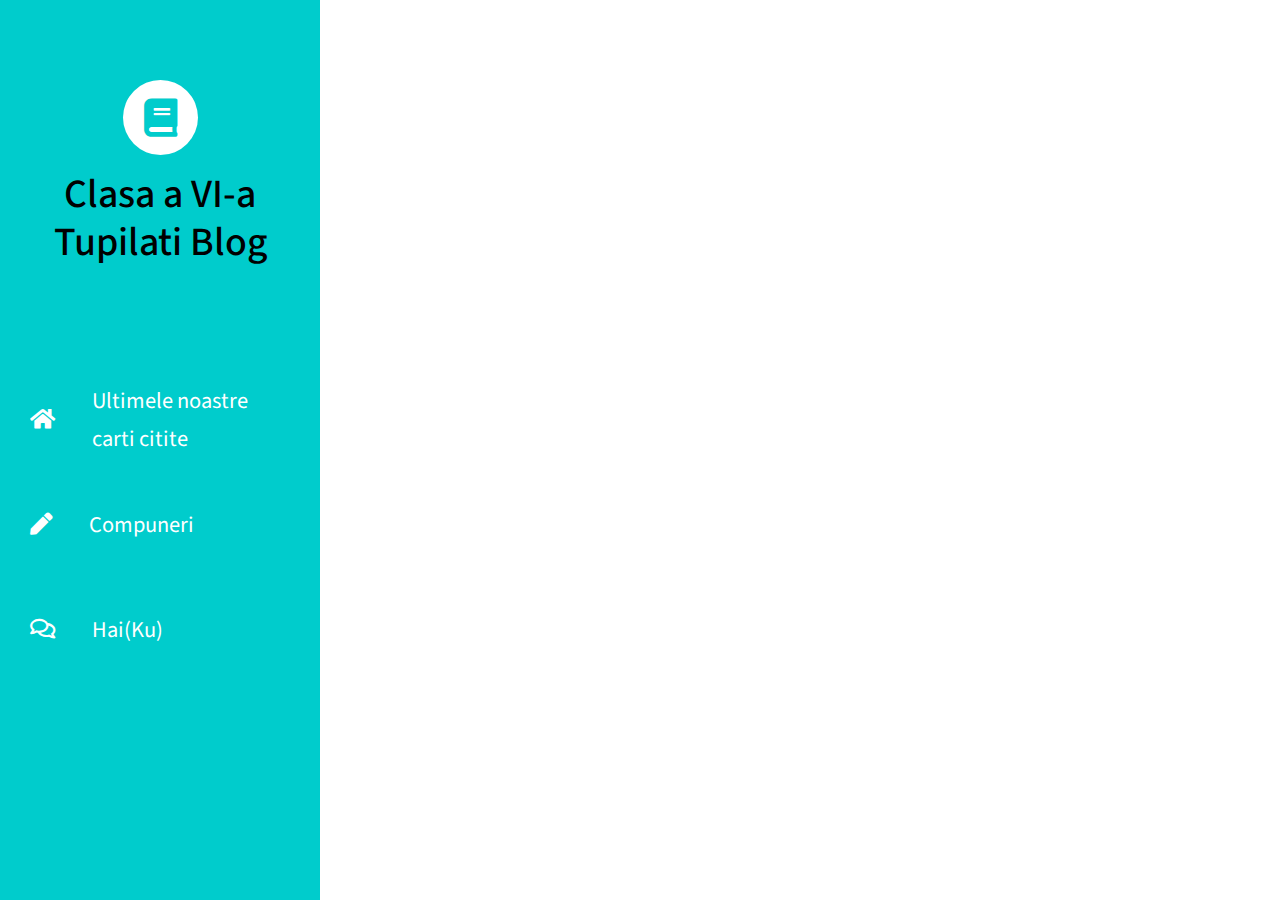
<file: about.html>
<!DOCTYPE html>
<html lang="en">
<head>
	<meta charset="UTF-8">
	<meta name="viewport" content="width=device-width, initial-scale=1.0">
	<title>Clasa a VI-a Tupilati Blog</title>
	<link rel="stylesheet" href="fontawesome/css/all.min.css"> <!-- https://fontawesome.com/ -->
	<link href="https://fonts.googleapis.com/css2?family=Source+Sans+Pro&display=swap" rel="stylesheet"> <!-- https://fonts.google.com/ -->
    <link href="css/bootstrap.min.css" rel="stylesheet">
    <link href="css/templatemo-xtra-blog.css" rel="stylesheet">
<!--
    
TemplateMo 553 Xtra Blog

https://templatemo.com/tm-553-xtra-blog

-->
</head>
<body>
	<header class="tm-header" id="tm-header">
        <div class="tm-header-wrapper">
            <button class="navbar-toggler" type="button" aria-label="Toggle navigation">
                <i class="fas fa-bars"></i>
            </button>
            <div class="tm-site-header">
                <div class="mb-3 mx-auto tm-site-logo"><i class="fas fa-book fa-2x"></i></div>            
                <h1 class="text-center">Clasa a VI-a Tupilati Blog</h1>
            </div>
            <nav class="tm-nav" id="tm-nav">            
                <ul>
                    <li class="tm-nav-item"><a href="index.html" class="tm-nav-link">
                        <i class="fas fa-home"></i>
                        Ultimele noastre carti citite
                    </a></li>
                    <li class="tm-nav-item"><a href="post.html" class="tm-nav-link">
                        <i class="fas fa-pen"></i>
                        Compuneri
                
                    </a></li>
                    <li class="tm-nav-item"><a href="contact.html" class="tm-nav-link">
                        <i class="far fa-comments"></i>
                        Hai(Ku)
                    </a></li>
                </ul>
            </nav>
            <div class="tm-mb-65">
            </div>
            <p class="tm-mb-80 pr-5 text-white">
            </p>
        </div>
    </header>
    <div class="container-fluid">
        <main class="tm-main">               
            </footer>
        </main>
    </div>
    <script src="js/jquery.min.js"></script>
    <script src="js/templatemo-script.js"></script>
</body>
</html>
</file>
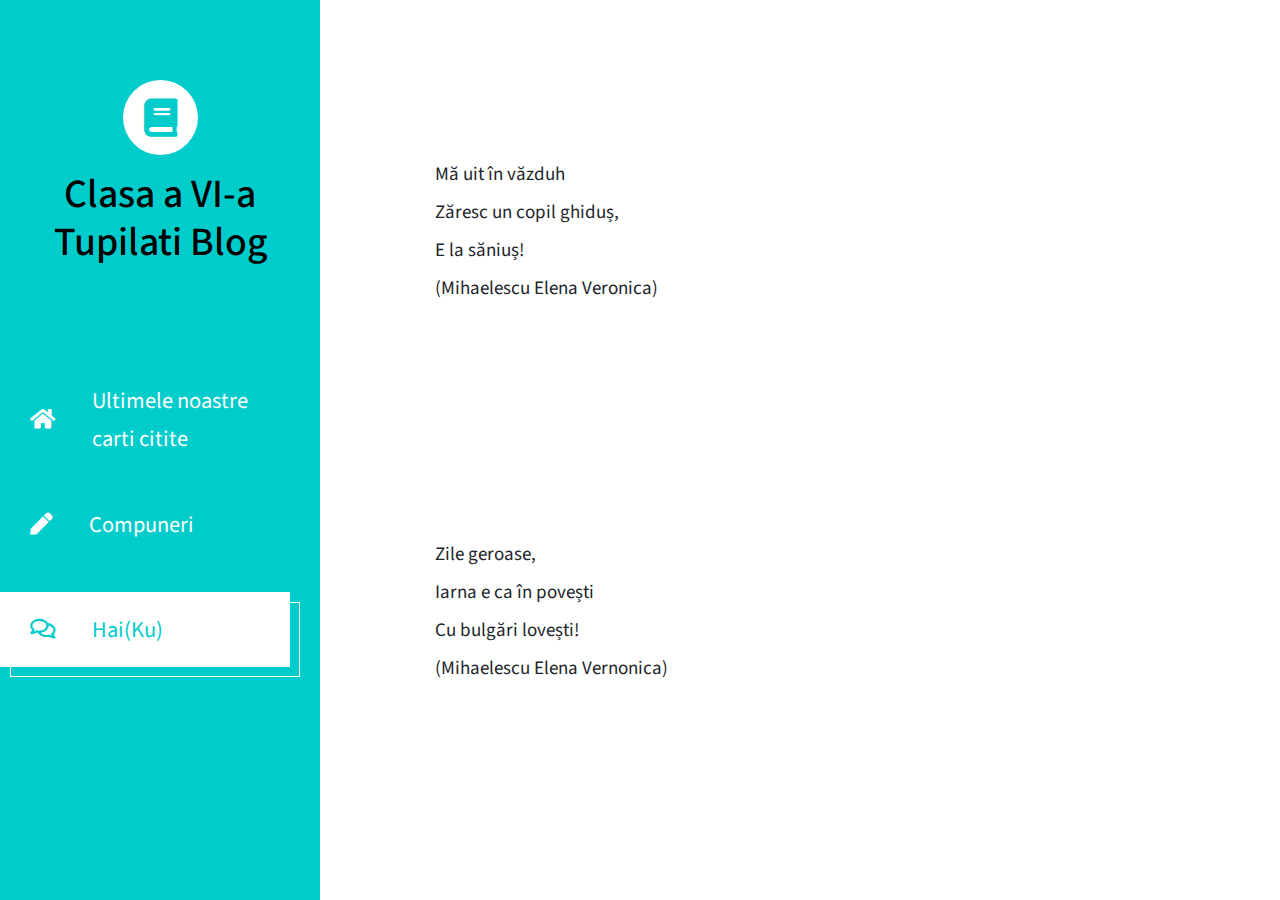
<file: contact.html>
<!DOCTYPE html>
<html lang="en">
<head>
	<meta charset="UTF-8">
	<meta name="viewport" content="width=device-width, initial-scale=1.0">
	<title>Clasa a VI-a Tupilati Blog</title>
	<link rel="stylesheet" href="fontawesome/css/all.min.css"> <!-- https://fontawesome.com/ -->
	<link href="https://fonts.googleapis.com/css2?family=Source+Sans+Pro&display=swap" rel="stylesheet"> <!-- https://fonts.google.com/ -->
    <link href="css/bootstrap.min.css" rel="stylesheet">
    <link href="css/templatemo-xtra-blog.css" rel="stylesheet">
<!--
    
Hai ku

https://templatemo.com/tm-553-xtra-blog

-->
</head>
<body>
	<header class="tm-header" id="tm-header">
        <div class="tm-header-wrapper">
            <button class="navbar-toggler" type="button" aria-label="Toggle navigation">
                <i class="fas fa-bars"></i>
            </button>
            <div class="tm-site-header">
                <div class="mb-3 mx-auto tm-site-logo"><i class="fas fa-book fa-2x"></i></div>            
                <h1 class="text-center">Clasa a VI-a Tupilati Blog</h1>
            </div>
            <nav class="tm-nav" id="tm-nav">            
                <ul>
                    <li class="tm-nav-item"><a href="index.html" class="tm-nav-link">
                        <i class="fas fa-home"></i>
                        Ultimele noastre carti citite
                    </a></li>
                    <li class="tm-nav-item"><a href="post.html" class="tm-nav-link">
                        <i class="fas fa-pen"></i>
                        Compuneri
              
                    </a></li>
                    <li class="tm-nav-item active"><a href="contact.html" class="tm-nav-link">
                        <i class="far fa-comments"></i>
                        Hai(Ku)
                    </a></li>
                </ul>
            </nav>
            <div class="tm-mb-65">
            </div>
            <p class="tm-mb-80 pr-5 text-white">
            </p>
        </div>
    </header>
    <div class="container-fluid">
        <main class="tm-main">
            <br><br>

            Mă uit în văzduh<br> 
            Zăresc un copil ghiduș,<br>
            E la săniuș!<br>(Mihaelescu Elena Veronica)<br>


<br>
<br>
<br>
<br>
<br><br>



Zile geroase,<br>
Iarna e ca în povești<br>
Cu bulgări lovești!<br>(Mihaelescu Elena Vernonica)<br>
<br>
<br>
<br><br>

            
            </footer>
        </main>
    </div>
    <script src="js/jquery.min.js"></script>
    <script src="js/templatemo-script.js"></script>
</body>
</html>
</file>
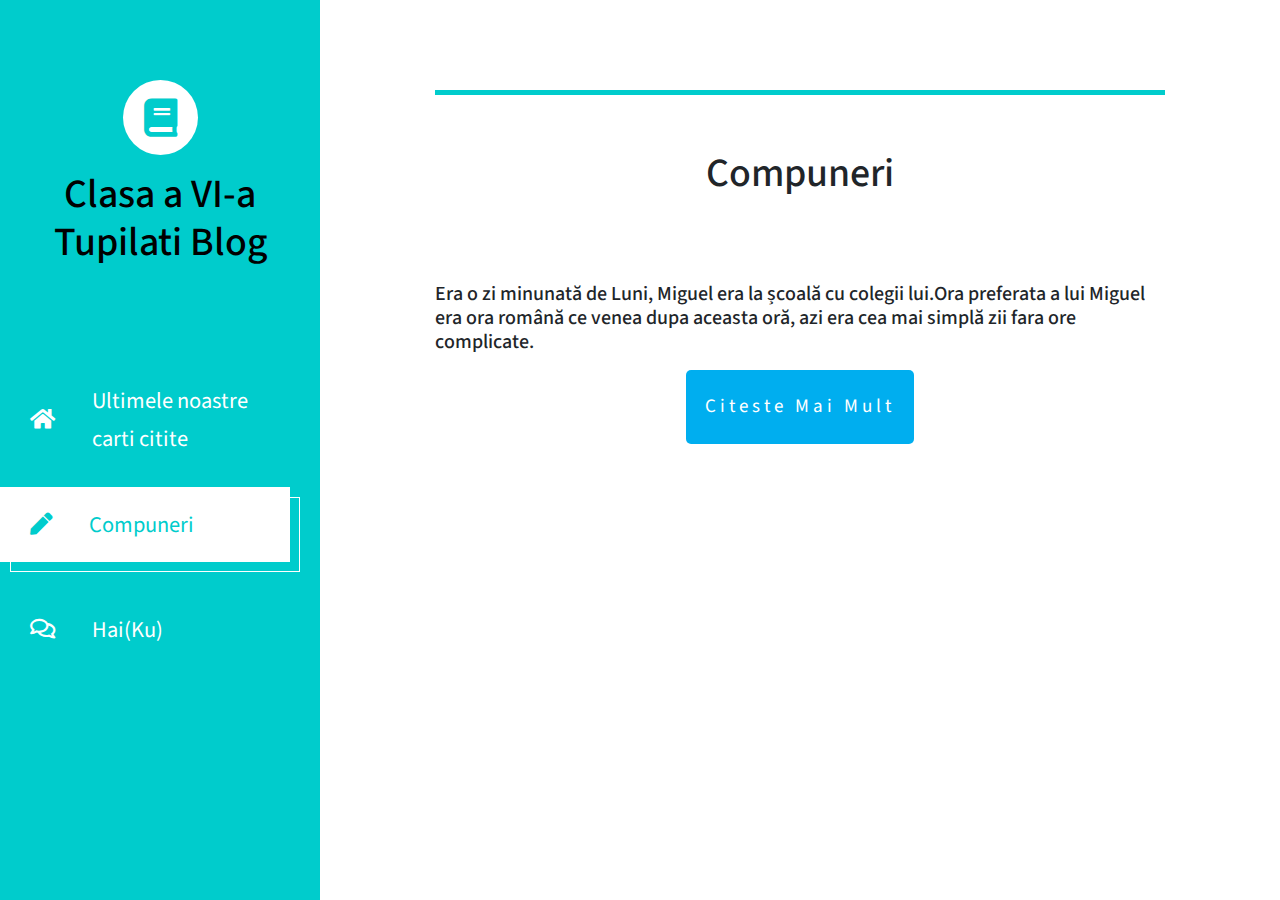
<file: post.html>
<!DOCTYPE html>
<html lang="en">
<head>
	<meta charset="UTF-8">
	<meta name="viewport" content="width=device-width, initial-scale=1.0">
	<title>Clasa a VI-a Tupilati Blog</title>
	<link rel="stylesheet" href="fontawesome/css/all.min.css"> <!-- https://fontawesome.com/ -->
	<link href="https://fonts.googleapis.com/css2?family=Source+Sans+Pro&display=swap" rel="stylesheet"> <!-- https://fonts.google.com/ -->
    <link href="css/bootstrap.min.css" rel="stylesheet">
    <link href="css/templatemo-xtra-blog.css" rel="stylesheet">
<!--
    
TemplateMo 553 Xtra Blog

https://templatemo.com/tm-553-xtra-blog

-->
</head>
<body>
	<header class="tm-header" id="tm-header">
        <div class="tm-header-wrapper">
            <button class="navbar-toggler" type="button" aria-label="Toggle navigation">
                <i class="fas fa-bars"></i>
            </button>
            <div class="tm-site-header">
                <div class="mb-3 mx-auto tm-site-logo"><i class="fas fa-book fa-2x"></i></div>            
                <h1 class="text-center">Clasa a VI-a Tupilati Blog</h1>
            </div>
            <nav class="tm-nav" id="tm-nav">            
                <ul>
                    <li class="tm-nav-item"><a href="index.html" class="tm-nav-link">
                        <i class="fas fa-home"></i>
                        Ultimele noastre carti citite
                    </a></li>
                    <li class="tm-nav-item active"><a href="post.html" class="tm-nav-link">
                        <i class="fas fa-pen"></i>
                        Compuneri
                    
                    </a></li>
                    <li class="tm-nav-item"><a href="contact.html" class="tm-nav-link">
                        <i class="far fa-comments"></i>
                        Hai(Ku)
                    </a></li>
                </ul>
            </nav>
            <div class="tm-mb-65">
            </div>
        </div>
    </header>
    <div class="container-fluid">
        <main class="tm-main">
            <!-- Search form -->
            <div class="row tm-row">
                <div class="col-12">        
                        </button>                                
                    </form>
                </div>                
            </div>            
            <div class="row tm-row">
                <div class="col-12">
                    <hr class="tm-hr-primary tm-mb-55">
                    <!-- Text -->
                    <h1 style="text-align:center;">Compuneri</h1>
                    <br><br>
                    <meta name="viewport" content="width=device-width, initial-scale=1">
<style>
.loader1 {
position: inherit;
top:inherit;
left: 0;
  right:0;
 text-align: center;
  z-index: 1;
  width: 50px;
  height: 50px;
 margin: auto;
}

.loader1:before {
  content: '';
  display: block;
  padding-top: 200%;
}

.circular1{
  -webkit-animation: rotate 2s linear infinite;
  animation: rotate 2s linear infinite;
  height: 100%;
  -webkit-transform-origin: center center;
  -ms-transform-origin: center center;
  transform-origin: center center;
  width: 100%;
  position: inherit;
  top: 0;
  bottom: 0;
  left: 0;
  right: 0;
  margin: auto;
}

.path1{
  stroke-dasharray: 1, 200;
  stroke-dashoffset: 0;
  -webkit-animation: dash 1.5s ease-in-out infinite, color 6s ease-in-out infinite;
  animation: dash 1.5s ease-in-out infinite, color 6s ease-in-out infinite;
  stroke-linecap: round;
}
 @-webkit-keyframes 
rotate {  100% {
 -webkit-transform: rotate(360deg);
 transform: rotate(360deg);
}
}
 @keyframes 
rotate {  100% {
 -webkit-transform: rotate(360deg);
 transform: rotate(360deg);
}
}
@-webkit-keyframes 
dash {  0% {
 stroke-dasharray: 1, 200;
 stroke-dashoffset: 0;
}
 50% {
 stroke-dasharray: 89, 200;
 stroke-dashoffset: -35;
}
 100% {
 stroke-dasharray: 89, 200;
 stroke-dashoffset: -124;
}
}
@keyframes 
dash {  0% {
 stroke-dasharray: 1, 200;
 stroke-dashoffset: 0;
}
 50% {
 stroke-dasharray: 89, 200;
 stroke-dashoffset: -35;
}
 100% {
 stroke-dasharray: 89, 200;
 stroke-dashoffset: -124;
}
}
@-webkit-keyframes 
color {  100%, 0% {
 stroke: #d62d20;
}
 40% {
 stroke: #0057e7;
}
 66% {
 stroke: #008744;
}
 80%, 90% {
 stroke: #ffa700;
}
}
@keyframes 
color {  100%, 0% {
 stroke: #d62d20;
}
 40% {
 stroke: #0057e7;
}
 66% {
 stroke: #008744;
}
 80%, 90% {
 stroke: #ffa700;
}


.myDiv1 {
  display: none; 

}
  </style> 

  <style>
.loadmorex {
 position: absolute;
left: 0;
  right:0;
  text-align: center;
  z-index: 1;
   margin: auto;
 color: #fff !important;
letter-spacing:04px;
text-decoration: none;
background: #00aeef;
padding: 18px;
width:30%;
border-radius: 5px;
display: inline-block;
border: none;
transition: all 0.4s ease 0s;
}

.loadmorex:hover {
background: #434343;
letter-spacing: 1px;
-webkit-box-shadow: 0px 5px 40px -10px rgba(0,0,0,0.57);
-moz-box-shadow: 0px 5px 40px -10px rgba(0,0,0,0.57);
box-shadow: 5px 40px -10px rgba(0,0,0,0.57);
transition: all 0.4s ease 0s;
}
</style>

<!-- loader 2 -->

</head>

<h5>Era o zi minunată de Luni, Miguel era la școală cu colegii lui.Ora preferata a lui Miguel era ora română ce venea dupa aceasta oră, azi era cea mai simplă zii fara ore complicate.</h5><h5><b></b></p> 
<h3> </h3> 


<!--For Loading Part 1-->
<div id="loader1" class="loader1" style="display:none;" > 
<svg class="circular1" viewBox="25 25 50 50">
    <circle class="path1" cx="50" cy="50" r="20" fill="none" stroke-width="2" stroke-miterlimit="10"/>
   </svg><strong>Se incarca..</strong></div>
<div style="display:none;" id="myDiv1" class="animate-bottom">

<h5>Ora de română a început, însă pe la jumătatea orei un fulger a lovit școala un sunet puternic s-a auzit si o lumină albă a apărut in fața tututor copiilor.Dupa cam două zeci de minute toți copii s-au trezit într-un alt tăram.<h5>
<h5>-Unde suntem?Ce s-a întamplat?intreaba Miguel speriat.<h5>
<h5>-Nu știu, cred că după ce fulgerul a lovit școala ne-am trezit aici.spune Alex cel mai bun prieten al lui Miguel.<h5>
<h5>-Eu știu unde suntem, suntem în lumea zeiilor și a zeiițelor, mi-a povestit odată bunica despre acest loc.<h5>
<h5>După ceva timp de gândire profesoara de romană apare în fata elevilor și le spune:<h5>
<h5>-Copii trebuie sa gasiți calea de ieșire din acest loc, eu cu ceiilalți profesori vă așteptăm la ieșire, succes!
<h5>-Fiți atenți trebuie sa fim mai uniți ca niciodată alt fel vom rămâne blocați aici pe veci, cred că trebuie să luăm potecile pe rând până vom gasii poteca corectă.<h5>
<h5>Iar copii au plecat la drum și au trecut prin multe peripeții până cand...Minotaurul care era la pagina unde rămăseseră copii înainte ca fulgerul să lovescă școala.Minotaurul, părea pașnic iar acesta s-a apropiat de copii și le-a spus:<h5>
<h5>-Copii, trebuie să urmați drumul din pietriș, apoi trebuie să găsiți intrarea în peștera meselor.<h5>
<h5>-Mulțumim domnule minotaur, însă am o întrebare:<h5>
<h5>-Mereu am fost curios dacă legenda aceea chiar exista.<h5>
<h5>-Normal că există, dacă nu ar fii existat nu s-ar mai fii povestit.Acum fie vorba intre noi, băiatul acela Tezeu chiar este super puternic, am impresia că este și el aici.Luați praful acesta magic pe care trebuie să-l lăsati de la intrarea tunelului până la ieșire.<h5></h5>
<h5>-La revedere domnule Minotaur!<h5>
<h5>Copii au continuat să urmărească drumul din pietre pâna la intrarea în pesteră.<h5>
<h5>-Uitați, cred că acolo este intrarea, haideți!<h5>
<h5>ceștia au intrat în peștera meselor,  însă acolo fiecarare elev își vedea banca lui și istoricul prin care ea a tercut.Aceștia au scos praful magic de la Minotaur și au continuat să meargă, însă peștera nu mai avea sfârșit până când Alex spune:<h5>  
<H5>-Uitați băieți, praful magic sclipește!<h5>
<h5>-Cred că este un indiciu cum să ieșim din această peștera.<h5>
<h5>Praful magic s-a așezat pe perete și-a scris:Trebuie să vă întoarceți iar după ce ați ajuns înapoi fiecare la banca lui trebuie să rostiți:Hocus pocus abra cadabra ieșire, toți în același timp.<h5>
<h5>Copii s-au întors la băncile lor, au rostit formula magică și au apărut în mijlocul unui lan de porumb.<h5>
<h5>-Cred că este un lan de porumb!zice Miguel<h5>
<h5>-Eu cred că este un labirint!spune Alex<h5>
<h5>-Orice ar fii trebuie să ieșim de aici.<h5>
<h5>-Stați!Vă mai amintiți ce a spus Minotaurul?<h5>
<h5>-Da, a spus să lăsăm praful magic în urma noastră, dar am ieșit din labirint.<h5>
<h5>-Nu asta.A spus ca s-ar putea să fie si Tezeu aici, deci eu cred că în acest lan de porumb trebuie să-l găsim pe Tezeu.<h5>
<h5>Iar asta au și făcut s-au plimbat în jur de o oră în labirint fără să găsească nimic.<h5>
<h5>-E incredibil așa ceva, eu cred că ne învârtim în cerc.<h5>
<h5>-Uitați!Ieșire acolo!<h5>
<h5>Au fugit spre ieșire însă au fost capturați de marele rege pe nume Ionel Popescu, copilașul acela obraznic în lumea aceasta era un mare rege.<h5>
<h5>-Cine ești și ce vrei?spun toți colegii lui Miguel în cor.<h5>
<h5>-Ha ha ha, mai țineți minte când râdeați de obrăzniciile mele?Acum a venit timpul să mă răzbun pe voi și să râd eu de voi acum.<h5>
<h5>Ionel Popescu a închis copii într-un labirint unde va sta cu ei și se va răzbuna.Trecuseră deja o săptămană de când copii au fost închiși în labirint iar aceștia credeau că nu vor mai ieși nicodată din labirint, până când...se aud niște pași, era Tezeu care a venit în labirint să salveze copii.Ion Popescu s-a luptat cu Tezeu însă acesta a fost învins, iar copii au scăpat.<h5>
<h5>-Mulțumim Tezeu că ne-ai salvat, cred că rămâneam acolo pe veci.<h5>
<h5>-Nu aveți pentru ce, uitați aici o pălărie pe care v-a trebuii să o puneți la locul potrivit pentru a deschide ușa secretă, acum trebuie să urmați drumul făcut din lemn.<h5>
<h5>Copii și-au continuat aventura urmând drumul de lemn, și ajungând la ușa secretă.<h5>
<h5>-Uitați, cred că asta e ușa de care ne povestea Tezeu.<h5>
<h5>-Da, dar cum ajungem acolo sus pentru a pune pălăria la locul potrivit?<h5>
<h5>-Cred că putem cere ajutorul omului care stă aici la căsuța din dreapta.<h5>
<h5>În acea căsuță din dreapta locuia Hades împreună cu dragonul lui fermecat.Copii au bătut la ușă iar Hades le-a răspuns.<h5>
<h5>-Salut, cu ce vă pot ajuta?<h5>
<h5>-Hades?Tu ești?<h5>
<h5>-Da, de ce?<h5>
<h5>-Nu contează asta acum, avem ne voie de ajutor pentru a ajunge la acea manetă de sus.Nu ne poți ajuta tu cu dragonul tău?<h5>
<h5>-Sigur, doar să imi dați cheia.<h5>
<h5>Hades s-a urcat sus cu dragonul, a pus pălăria iar ușa s-a deschis.<h5>
<h5>-Mulțumim Hades, ești un erou!<h5>
<h5>-Mulțumesc, uitați aici aveți un hanorac care vă va ajuta la urmatorul obstacol.<h5>
<h5>-Mulțumim mult, la revedere Hades!<h5>
<h5>-La revedere Băieți!<h5>
<h5>Copii și-au continuat drumul urmând mai departe drumul făcut din lemn până când au ajuns la o bifurcație.<h5>
<h5>-Iar acum?Pe unde o luăm?Stanga sau dreapta?<h5>
<h5>-Pai avem de ales dintre un câmp sau un oraș, având în vedere ce a fost pană acum, nu cred că ar trebuii să o luam prin oraș pentru că ar fii prea simplu și probabil ar fii o capcană, deci eu zic să o luam prin câmp.<h5>
<h5>-Și eu spun la fel.<h5>
<h5>Au decis să meargă prin câmp și pe acolo au luat-o.Dupa ceva vreme zăresc în depărtare trei prieteni care căutau ceva.Erau Vasile, Tudorel și Adam care căutau un hanorac.<h5>
<h5>-Căutați ceva?întreabă Miguel<h5>
<h5>-Da, Vasile și-a pierdut hanoracul.<h5>
<h5>-Nu este acest hanorac de la noi din mână?<h5>
<h5>-Da acesta este, dar unde l-ati găsit?<h5>
<h5>-Nu conteaza asta acum, aveți ceva pentru noi?<h5>
<h5>-Da, avem această foaie însă nu o citiți până nu ajungeți în orașul acela de care ați trecut.<h5>
<h5>-Mulțumim mult, la revedere!<h5>
<h5>-La revedere!<h5>
<h5>Miguel și colegii lui au plecat înapoi spre oraș iar când au ajuns acolo au deschis foaia pe care scria:Trebuie să o gasiți pe Ana Blandiana care se ascunde în vila cu iederă, succes.Copii s-au grăbit repede la vila cu iederă în care au intrat și au ajuns la Ana Blandiana.<h5>
<h5>-Bună ziua Ana Blandiana, ce faceți?<h5>
<h5>-Uite scriam o poezie, dar voi cu ce gânduri pe la mine.<h5>
<h5>-Pai noi încercăm să ieșim din această lume și am ajuns aici la dumneavoastră.<h5>
<h5>-Uitați copii drăgălași aveți aici acestă poezie care trebuie să ajungă intactă la profesori iar după veți putea ieși din această lume.<h5>
<h5>-Mulțumim mult, dacă nu vă supărați nu putem să dormim aici în seara asta pentru că afara s-a întunecat.<h5>
<h5>-Sigur, haideți să vă prezint camerele.<h5>
<h5>Dupa ce Ana Blandiana le-a prezentat camerele aceștia au adormit și s-au trezit dimineață la prima oră pentru a continua aventura, și-au luat rămas bun de la Ana Blandiana și-au plecat către profesori.Când au ajuns acolo doamna de română a făcut un pas în fată a cerut poezia de la Miguel și a bătut din palme.<h5>
<h5>Cu toți s-au trezit în curtea școlii și au mers acasă.Următoare zii la școală doamna directoare a dispărut, nici în următoarele zile nu a apărut pe la școală însă Miguel și Alex aveau un plan.<h5>
<h5>-Trebuie să o găsim altfel școala asta v-a ajunge abandonată.<h5>
<h5>-Da, și eu sunt de aceiaș părere, cred ca ar trebuii sa mergem la ea acasă și să o căutăm.<h5>
<h5>Aceștia au mers la ea acasă însă nici acolo nu au găsit-o.Ei s-au gândit că poate și ea a intrat în lumea zeiilor și a zeițelor și a rămas blocată la una dintre ghicitori.Alex și Miguel au căutat cum pot intra înapoi în lumea zeilor și a zeițelor.<h5>
<h5>Aceștia au gasit metoda potrivită pentru a intra în lume, iar ei au gasit-o pe doamna director la ușa secretă.Alex și Miguel au reluat din nou traseul reușind să o scoată și pe doamna director de acolo.De atunci Miguel este considerat un erou și noul director al școlii.<h4>(Compunere de Alex Tuvichi)</h5><h5><h4></b></p>
<p> </p>
<br>

Într-o zi când am început să citesc o carte în livadă mea din gradina mă gândeam cum ar fi să 
intalnesc pe domnu substantiv săi pe regina adjectiv sau pe prinți numeral și complement până când am adormit
In vis chiar așa sa întâmplat am ajuns într-un loc foarte frumos și liniștit și dintr-o dată langa mine
apare un domn foarte înalt și foarte batran care sa prezentat contele substantiv  care fără să-mi 
spună nimic mă luat în mașina lui ( era o mașină  făcută din litere) și mă adus la un palat făcut din 
litere unde stătea regina adjectiv și la prințul și prințesa numeral și complement unde au vrut să mă 
omoare doar că poate asi fost omorâtă daca nu mă trezea mama cu țipătul ei de Alexandra hai la masa 
<h5>(Compunere de Zaharia Paraschieva)</h5>


</div>
 <button class="loadmorex" id="hideme" onclick="myFunction()" type="button">Citeste Mai Mult</button>

<!--TIP : CHECK ALL ID NAME MATCH-->
<!-- By Suntrident.com-->

<br><br><br><br><br><br>


<script>
var myVar;

function myFunction() {
 // on button click below line displays loader :
 document.getElementById("loader1").style.display = "block";
 
 // on button click below line hides button:
        document.getElementById("hideme").style.display = "none";
        
// set on-timeout display content in below line:
  myVar = setTimeout(showPage, 2000);
}

function showPage() {
  document.getElementById("loader1").style.display = "none";
    document.getElementById("myDiv1").style.display = "block";
      
}
</script>
<!-- By Suntrident.com-->

</body>
</html>
                    </script>
                    


    <script src="js/jquery.min.js"></script>
    <script src="js/templatemo-script.js"></script>
</body>
</html>
</file>
<file: css/templatemo-xtra-blog.css>
/*
TemplateMo 553 Xtra Blog
https://templatemo.com/tm-553-xtra-blog
*/

html { overflow-x: hidden; }

body {
    margin: 0;
    padding: 0;
    font-family: 'Source Sans Pro', sans-serif;
    font-size: 19px;
    line-height: 2em;
    overflow-x: hidden;
}

p, span { color: #999; }
hr { 
    border-top-color: #CCC; 
    margin-top: 10px;
    margin-bottom: 10px;
}
.form-control::-webkit-input-placeholder { color: #999; }  
.form-control:-ms-input-placeholder { color: #999; }  
.form-control::placeholder { color: #999; }

.tm-header {
    background-color: #0CC;
    color: rgb(0, 0, 0);
    
    position: fixed;
    top: 0;
    left: 0;
    bottom: 0;
    z-index: 100;
    width: 400px;
    overflow-y: visible;     
}

.tm-header-wrapper {
    overflow-y: scroll;
    scrollbar-width: none;
    -ms-overflow-style: none;
    padding: 30px;
    width: 100%;
    height: 100%; 
}

.tm-header-wrapper::-webkit-scrollbar {
    width: 0;
    height: 0;
}

.tm-site-header {
    margin-top: 50px;
    margin-bottom: 115px;
}

.tm-site-logo {
    width: 75px;
    height: 75px;
    border-radius: 50%;
    background-color: white;    
    display: flex;
    align-items: center;
    justify-content: center;
}

.tm-site-logo i { color: #0CC; }

.tm-main {
    margin-left: 400px;
    padding: 80px 100px 25px;
}

.tm-post { max-width: 470px; }

.tm-row {
    max-width: 980px;
    justify-content: space-between;
}

.tm-nav { margin-bottom: 100px; }

.tm-nav-item {
    list-style: none;
    margin-bottom: 30px;
}

.tm-nav-link {
    color: white;
    background-color: transparent;
    height: 75px;
    width: 100%;
    max-width: 300px;    
    display: flex;
    align-items: center;
    font-size: 1.4rem;
    padding: 30px;
}

.tm-nav-item:hover .tm-nav-link,
.tm-nav-item.active .tm-nav-link
 {
    color: #0CC;
    background-color: white;
    text-decoration: none;
}

.tm-nav ul { position: relative; }

.tm-nav-item:hover:after,
.tm-nav-item.active:after {
    content: '';
    width: 100%;
    max-width: 300px;    
    height: 75px;
    display: block;
    border: 1px solid white;
    margin-left: 10px;
    margin-top: -65px;
    position: absolute;
    z-index: -1000;
}

.tm-nav-link i { margin-right: 37px; }

ul { 
    margin: 0; 
    padding: 0;
}

.tm-nav { margin-left: -30px; }

.tm-social-link {
    display: inline-block;
    background-color: white;    
    font-size: 1.4rem;
    width: 50px;
    height: 50px;
    text-align: center;
    padding-top: 8px; 
    margin-right: 15px;   
    margin-bottom: 15px;
}

.tm-social-icon { 
    color: #0CC;    
    transition: all 0.3s ease;
}

.tm-social-link:hover .tm-social-icon.fa-facebook { color: #3b5998; }
.tm-social-link:hover .tm-social-icon.fa-twitter { color: #00acee; }
.tm-social-link:hover .tm-social-icon.fa-instagram { color: #3f729b; }
.tm-social-link:hover .tm-social-icon.fa-linkedin { color: #0e76a8; }
.navbar-toggler { display: none; }

.tm-search-form {
    display: flex;
    align-items: center;
    justify-content: flex-end;
}

.form-inline .form-control.tm-search-input {
    display: block;
    height: 60px;
    width: 480px;
    margin-right: 30px;
    border-radius: 0;
    border-color: #0CC;
    font-size: 1.2rem;
}

.tm-search-button {
    width: 60px;
    height: 60px;
    border: none;
    background-color: #0CC;
    transition: all 0.3s ease;
}

.tm-search-button:hover { background-color: #09b6b6; }

.tm-search-icon {
    color: white;
    font-size: 1.3rem;
}

.tm-post-link {
    display: block;
    position: relative;
	cursor: pointer;
}

.tm-post-link-inner {
    overflow: hidden;
    background: #3085a3;
}

.tm-post-link img {
    position: relative;
	display: block;
	min-height: 100%;
	max-width: 100%;
	opacity: 0.8;
}

.effect-lily img {
	max-width: none;
	width: -webkit-calc(100% + 50px);
	width: calc(100% + 50px);
	opacity: 0.7;
	-webkit-transition: opacity 0.35s, -webkit-transform 0.35s;
	transition: opacity 0.35s, transform 0.35s;
	-webkit-transform: translate3d(-40px,0, 0);
	transform: translate3d(-40px,0,0);
}

.effect-lily:hover img { opacity: 1; }

.effect-lily:hover img {
    -webkit-transform: translate3d(0,0,0);
	transform: translate3d(0,0,0);
}

.tm-post { margin-bottom: 75px; }

.tm-new-badge {
    top: 25px;
    right: -10px;
    background-color: #0CC;
    color: white;
    padding: 5px 20px;
}

.tm-post-title {
    font-size: 1.7rem;
    transition: all 0.3s ease;
}

.tm-h3 {
    font-size: 1.3rem;
    color: #999;
}

.tm-post-link:hover .tm-post-title { color: #0CC; }

.tm-btn {
    display: inline-block;
    border-radius: 5px;
    font-size: 1.3rem;
    transition: all 0.3s ease;
}

.tm-btn-primary {    
    background-color: #0CC;
    color: white;  
    padding: 8px 43px;
    border: none;
}

.tm-btn-small { padding: 8px 33px; }

.tm-btn-primary:hover {
    background-color: #09b6b6;
    color: white;
}

.tm-paging-nav ul li {
    list-style: none;
    display: inline-block;
    margin-right: 10px;
}

.tm-paging-nav ul li:last-child { margin-right: 0; }

.tm-paging-link {
    background-color: #F0F0F0;
    color: #999;
    width: 50px;
    height: 50px;
    display: flex;
    align-items: center;
    justify-content: center;    
}

.tm-paging-item .tm-paging-link:hover,
.tm-paging-item.active .tm-paging-link {
    background-color: #0CC;
    color: white;
}

.tm-btn.disabled {
    background-color: #F0F0F0;
    color: #999;
    cursor: not-allowed;
}

.tm-external-link { color: #0CC; }
.tm-external-link:hover { color: #09b6b6; }

.tm-paging-wrapper {
    display: flex;
    justify-content: flex-end;
    align-items: center;
}

.tm-prev-next-wrapper,
.tm-paging-wrapper {
    flex: 0 0 50%;
    max-width: 50%;
    padding-left: 15px;
    padding-right: 15px;
}

.tm-copyright { text-align: right; }

/* Single Post page */
hr.tm-hr-primary { border-top: 5px solid #0CC; }

video {
    width: 100%;
    height: auto;
}

.tm-comment {
    display: flex;
    align-items: flex-start;
}

.tm-comment-figure {
    margin-top: 10px;
    margin-right: 30px;
}

.tm-comment-reply { padding-left: 37px; }

.form-control {
    height: 45px;
    border-color: #0CC;
    border-radius: 0;
}

.tm-comment-form { max-width: 360px; }
.tm-category-list { list-style-type: none; }
figure { margin: 0; }
figcaption { line-height: 1.4; }

.tm-post-full { max-width: 600px; }

.tm-post-sidebar {
    max-width: 280px;
    margin-left: auto;
    margin-right: 0;
}

.tm-pt-20 { padding-top: 20px; }
.tm-pt-30 { padding-top: 30px; }
.tm-pt-45 { padding-top: 45px; }
.tm-pt-60 { padding-top: 60px; }
.tm-mb-40 { margin-bottom: 40px; }
.tm-mb-45 { margin-bottom: 45px; }
.tm-mb-55 { margin-bottom: 55px; }
.tm-mb-60 { margin-bottom: 60px; }
.tm-mb-65 { margin-bottom: 65px; }
.tm-mb-75 { margin-bottom: 75px; }
.tm-mb-80 { margin-bottom: 80px; }
.tm-mb-120 { margin-bottom: 120px; }
.tm-mt-40 { margin-top: 40px; }
.tm-mt-100 { margin-top: 100px; }
.tm-mr-20 { margin-right: 20px; }
.tm-color-primary, span.tm-color-primary { color: #099; }
a.tm-color-gray, .tm-color-gray { color: #999; }
a.tm-color-gray:hover { color: #099; }
.tm-bg-gray { background-color: #F3F4F5; }
button:focus { outline: none; }
a:hover { 
    text-decoration: none; 
    color: #048c8c;
}

a:hover figcaption { color: #056767; }
.img-thumbnail { max-width: none; }
.tm-about-pad { padding: 40px 35px; }
.tm-person { max-width: 430px; }
.tm-line-height-short { line-height: 1.8; }

.gmap_canvas {
    overflow:hidden;
    background:none!important;
    height:477px;
    width:100%;
}

.tm-social-links li { 
    list-style: none; 
    display: inline-block;
}

.tm-social-links li a {
    display: block;
    color: white;
    background-color: #0CC;
    width: 45px;
    height: 45px;    
    margin-right: 15px;    
}

.tm-social-links li a i { transition: all 0.3s ease; }
.tm-social-links li a:hover i.fa-facebook { color: #3b5998; }
.tm-social-links li a:hover i.fa-twitter { color: #00acee; }
.tm-social-links li a:hover i.fa-youtube { color: #c4302b; }
.tm-social-links li a:hover i.fa-instagram { color: #3f729b; }

.tm-contact-right { padding-left: 55px; }
.tm-contact-form { max-width: 488px; }

.tm-contact-form input,
.tm-contact-form textarea {
    max-width: 360px;
}

.tm-contact-form label { font-size: 1.4rem; }
.tm-contact-form .form-group { display: flex; }

@media (max-width: 1540px) {
    .tm-header { width: 320px; }

    .tm-main {
        margin-left: 320px;
        width: calc(100% - 320px);
    }
}

@media (max-width: 1300px) {
    .tm-about-col {
        flex: 0 0 100%;
        max-width: 100%;
        margin-bottom: 30px;
    }
}

@media (max-width: 1288px) {
    .tm-social-link { margin-right: 10px; }
}

@media (max-width: 1199px) {
    .tm-post-sidebar { max-width: 440px; }
    .form-inline .form-control.tm-search-input { width: 420px; }
}

@media (max-width: 1086px) {
    .form-inline .form-control.tm-search-input {
        width: 80%;
        margin-right: 15px;
    }
}

/* Hide sidebar */
@media (max-width: 991px) {
    .tm-header {
        width: 320px;
        left: -320px;        
        transition: all 0.3s ease;
    }

    .tm-header.show { left: 0; }
    .tm-header-wrapper { padding: 15px; }

    .navbar-toggler {
        display: block;
        position: fixed;
        left: 0;
        top: 0;
        background-color: rgba(56, 204, 204, 0.75);
        color: white;
        padding: 10px 15px;
        transition: all 0.3s ease;
        border-radius: 0;
        top: 5px;
    }

    .tm-header.show .navbar-toggler { left: 320px; }

    .tm-main {
        margin-left: 0;
        padding: 50px 40px;
        width: 100%;
    }

    .tm-post-sidebar {
        margin-left: 0;
        margin-right: auto;
    }

    .tm-person-col { width: 50%; }
    .tm-person { flex-direction: row; }

    .tm-contact-left {
        flex: 0 0 58.333333%;
        max-width: 58.333333%;
    }

    .tm-contact-right {
        flex: 0 0 41.666667%;
        max-width: 41.666667%;
    }

    .tm-post-full { max-width: none; }
}

@media (max-width: 767px) {
    .form-inline .form-control.tm-search-input {
        width: 70%;
        max-width: 375px;
        margin-right: 15px;
    }

    .tm-search-form { justify-content: flex-start; }
    .tm-main { padding: 60px 10px; }

    .tm-prev-next-wrapper,
    .tm-paging-wrapper {
        flex: 0 0 100%;
        max-width: 100%;
    }

    .tm-paging-wrapper { 
        margin-top: 50px; 
        justify-content: flex-start;
    }

    .tm-copyright { text-align: left; }
}

@media (max-width: 1199px) and (min-width: 992px) {
    .tm-person-col,
    .tm-contact-left,
    .tm-contact-right {
        flex: 0 0 100%;
        max-width: 100%;
    }

    .tm-contact-right { padding-left: 15px; }

    .tm-post-col,
    .tm-aside-col {
        flex: 0 0 100%;
        max-width: 100%;
    }

    .tm-post-sidebar {
        margin-left: 0;
        margin-right: auto;
    }
}

@media (max-width: 709px) {
    .tm-person-col { width: 100%; }
}

@media (max-width: 991px) and (min-width: 826px) {
    .tm-about-col {
        flex: 0 0 33.3333%;
        max-width: 33.3333%;
    }

    .tm-person { flex-direction: row; }
}

@media (max-width: 630px) {
    .tm-contact-left,
    .tm-contact-right {
        flex: 0 0 100%;
        max-width: 100%;
    }

    .tm-contact-right { padding-left: 15px; }
}

@media (max-width: 575px) {
    .tm-contact-form input, 
    .tm-contact-form textarea {
        max-width: 100%;
    }
}

@media (max-width: 480px) {
    .tm-person-col { width: 100%; }
    .tm-person { flex-direction: row; }
}

@media (max-width: 380px) {
    .tm-person img { max-width: 120px; }
}
</file>
